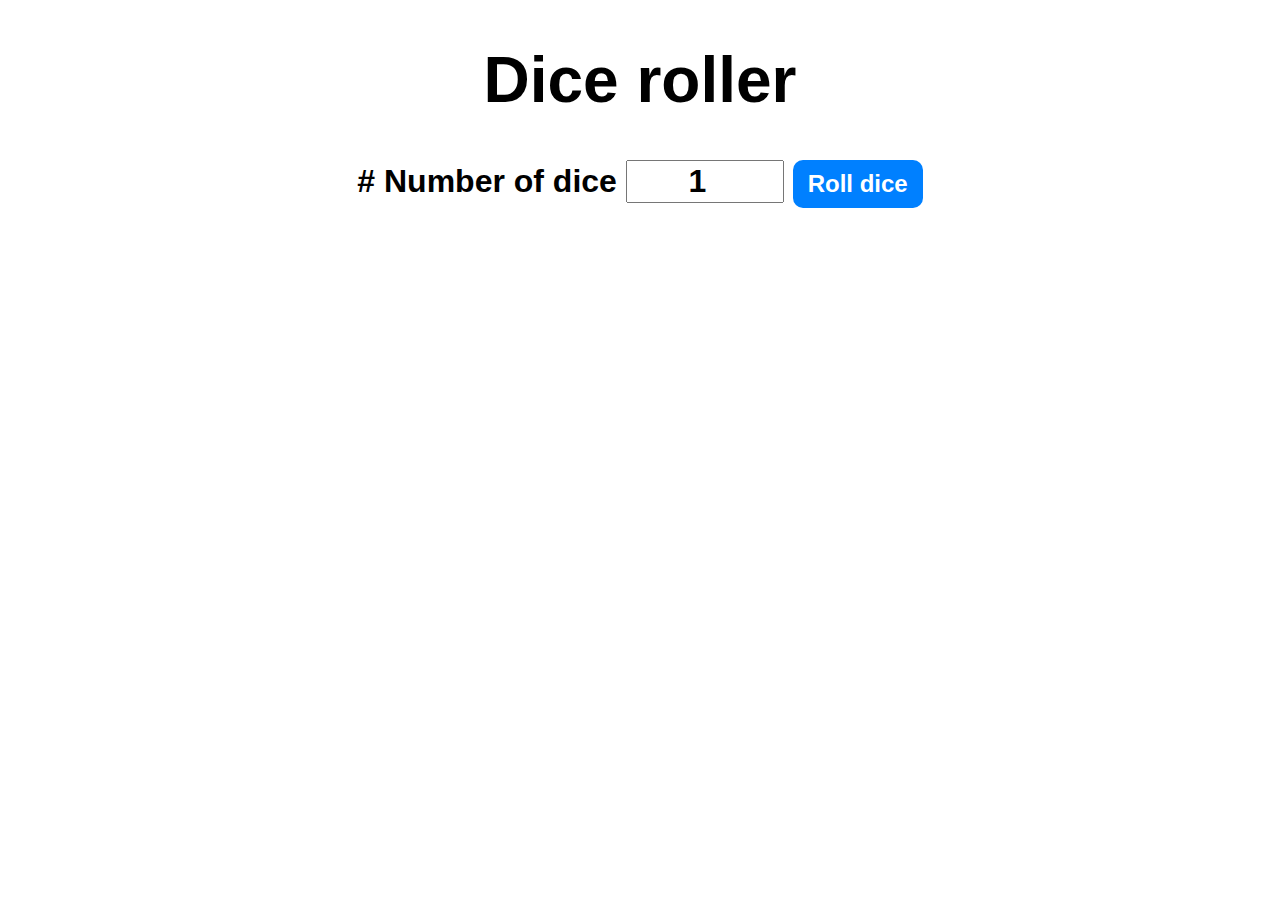
<file: Dice_roller/index.html>
<!DOCTYPE html>
<html lang="en">
<head>
    <meta charset="UTF-8">
    <meta name="viewport" content="width=device-width, initial-scale=1.0">
    <title>Dice roller game</title>
    <link rel="stylesheet" href="style.css">
</head>
<body>
    <div id="container">
        <h1>Dice roller</h1>
        <label># Number of dice</label>
        <input type="number" id="numOfDice" value="1" min="1">
        <button onclick="rollDice()">Roll dice</button>
        <div id="diceResult"></div>
        <div id="diceImages"></div>

    </div>

    <script src="index.js"></script>
</body>
</html>
</file>
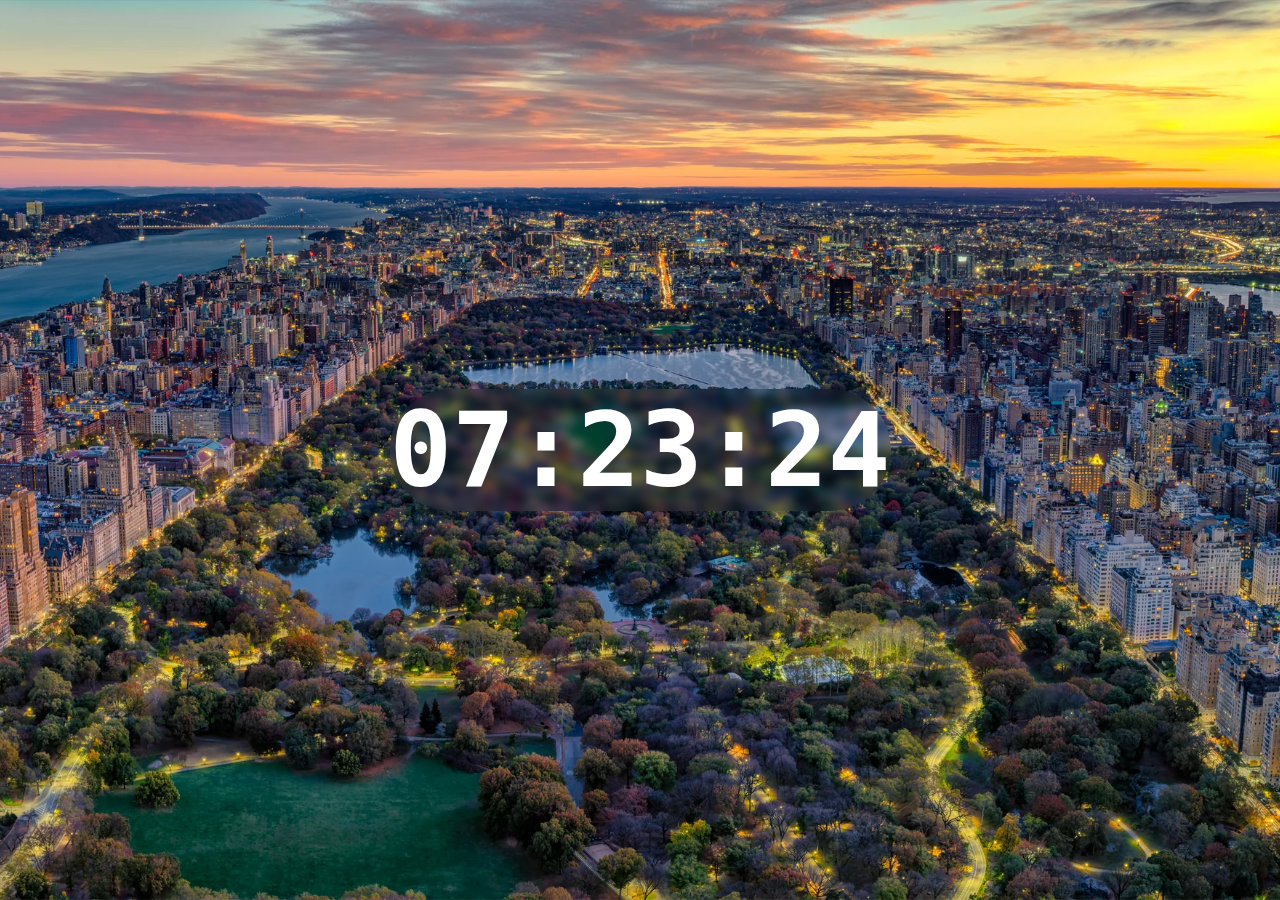
<file: Digital_clock/index.html>
<!DOCTYPE html>
<html lang="en">
<head>
    <meta charset="UTF-8">
    <meta name="viewport" content="width=device-width, initial-scale=1.0">
    <title>Digital Clock</title>
    <link rel="stylesheet" href="style.css">
</head>
<body>
    <div id="clock-container">
        <div id="clock">00:00:00</div>
    </div>

    <script src="index.js"></script>
</body>
</html>
</file>
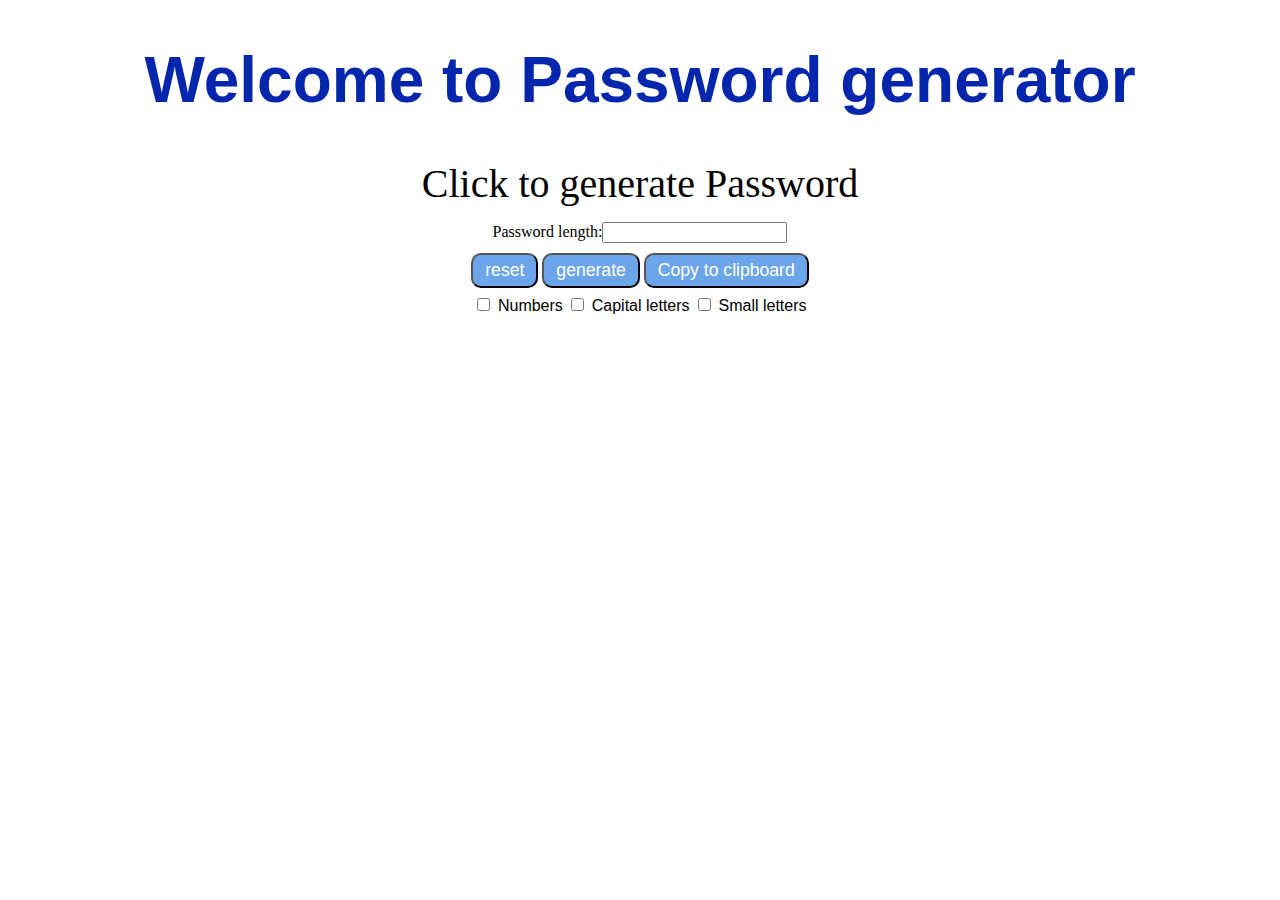
<file: Password_generator/index.html>
<!DOCTYPE html>
<html lang="en">
<head>
    <meta charset="UTF-8">
    <meta name="viewport" content="width=device-width, initial-scale=1.0">
    <title>Password generator</title>
    <link rel="stylesheet" href="style.css">
</head>
<body>
    <h1>Welcome to Password generator</h1>
    <label id="password">Click to generate Password</label>
    <div class="centeredDiv">
        <label>Password length:</label><input type="text" id="passwordLength">
    </div>
    
    <div id="buttonContainer" class="centeredDiv">
        <button id="resetButton" class="buttons">reset</button>
        <button id="generateButton" class="buttons">generate</button>
        <button id="copyToClipboard" class="buttons">Copy to clipboard</button>
    </div>
    <div id="checkContainer" class="centeredDiv">
        <input type="checkbox" id="numbers" class="inputs">
        <label for="numbers">Numbers</label>  
        <input type="checkbox" id="capitalLetters" class="inputs">
        <label for="capitalLetters">Capital letters</label>
        <input type="checkbox" id="smallLetters" class="inputs">
        <label for="smallLetters">Small letters</label>
    </div>
    <div id="responseContainer" class="centeredDiv">
        <div id="copyMessage" class="hide"> The password has been copied to clipboard</div>
    </div>
    <script src="index.js"></script>
</body>
</html>
</file>
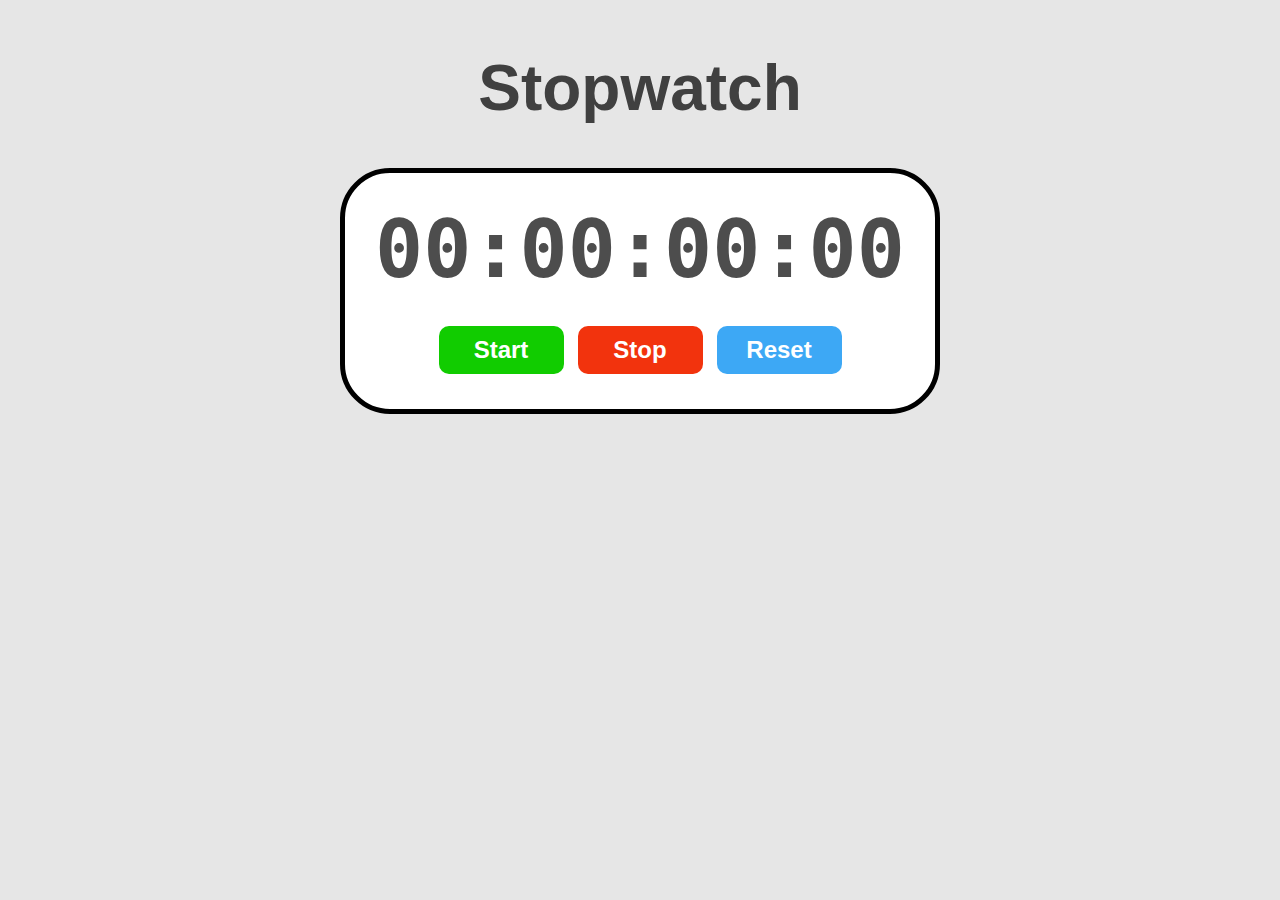
<file: Stopwatch/index.html>
<!DOCTYPE html>
<html lang="en">
<head>
    <meta charset="UTF-8">
    <meta name="viewport" content="width=device-width, initial-scale=1.0">
    <title>Stopwatch</title>
    <link rel="stylesheet" href="style.css">
</head>
<body>
    <h1 id="myH1">Stopwatch</h1>
    <div id="container">
        <div id="display">
            00:00:00:00
        </div>
        <div id="controls">
            <button id="startBtn" onclick="start()">Start</button>
            <button id="stopBtn" onclick="stop()">Stop</button>
            <button id="resetBtn" onclick="reset()">Reset</button>
        </div>
    </div>
    <script src="index.js"></script>
</body>
</html>
</file>
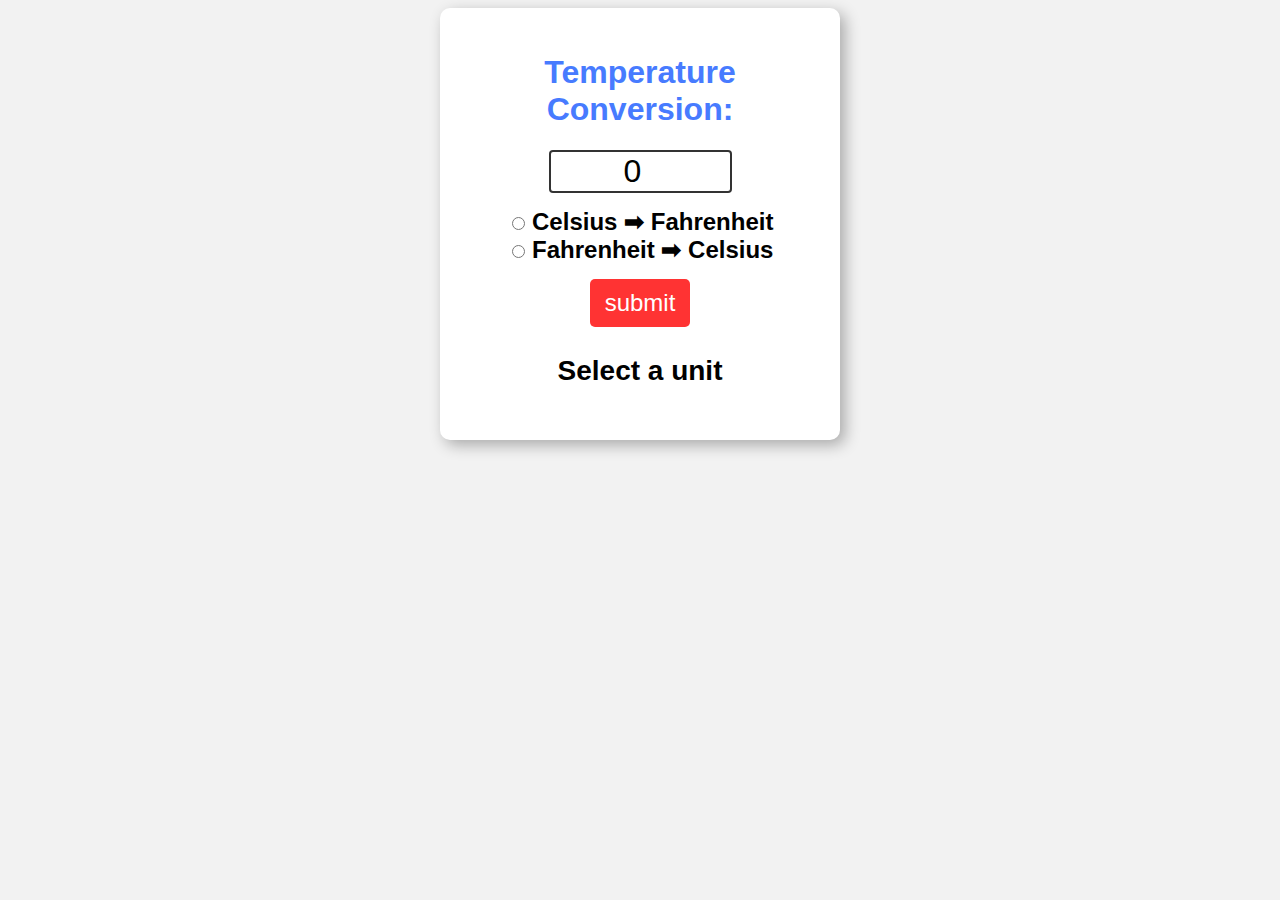
<file: Temperature_conversion/index.html>
<!DOCTYPE html>
<html lang="en">
<head>
    <meta charset="UTF-8">
    <meta name="viewport" content="width=device-width, initial-scale=1.0">
    <title>Temperature Conversion App</title>
    <link rel="stylesheet" href="style.css">
</head>
<body>
    <form>
        <h1>Temperature Conversion: </h1>
        <input type="number" id="textBox" value="0"><br>

        <input type="radio" id="toFahrenheit" name="unit">
        <label for="toFahrenheit"> Celsius ➡ Fahrenheit</label><br>
        <input type="radio" id="toCelsius" name="unit">
        <label for="toCelsius"> Fahrenheit ➡ Celsius</label><br>

        <button type="button" onclick="convert()">submit</button>
        <p id="result">Select a unit</p>
    </form>



    <script src="index.js"></script>
</body>
</html>
</file>
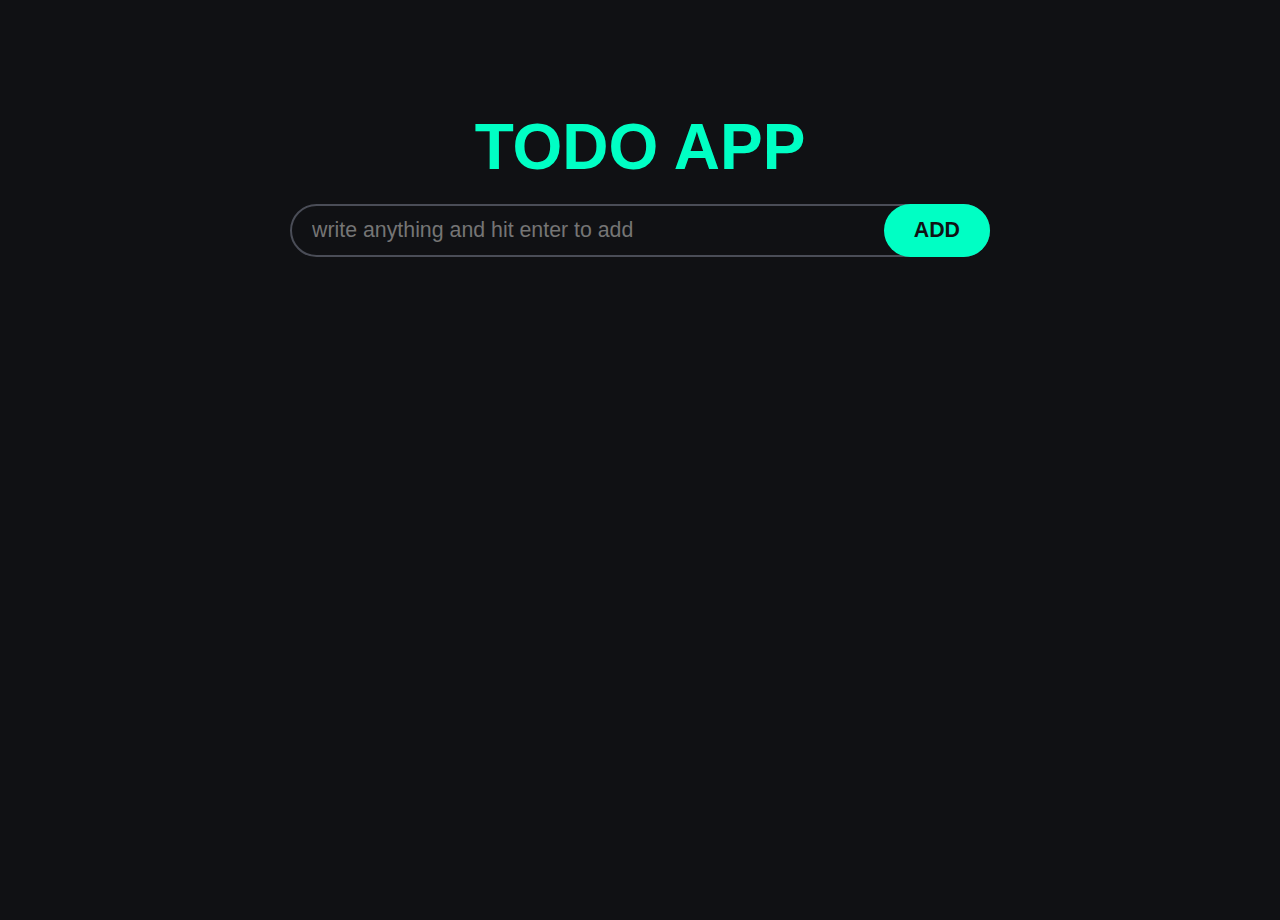
<file: TODOApp/index.html>
<!DOCTYPE html>
<html lang="en">
<head>
    <meta charset="UTF-8">
    <meta name="viewport" content="width=device-width, initial-scale=1.0">
    <title>Todo App</title>
    <link rel="stylesheet" href="style.css">
    <script src="app.js" defer></script>
</head>
<body>
    <h1>Todo App</h1>
    <div class="wrapper">
        <form>
            <input id="todo-input" type="text" placeholder="write anything and hit enter to add" autocomplete="off">
            <button id="add-button">ADD</button>
        </form>
        <ul id="todo-list">
            <!-- <li class="todo">
                <input type="checkbox" id="todo-1">
                <label for="todo-1" class="custom-checkbox">
                    <svg fill="transparent" xmlns="http://www.w3.org/2000/svg" height="24px" viewBox="0 -960 960 960" width="24px" fill="#1f1f1f"><path d="M382-240 154-468l57-57 171 171 367-367 57 57-424 424Z"/></svg>
                </label>
                <label for="todo-1" class="todo-text">
                    placeholder text
                </label>
                <button class="delete-button">
                    <svg fill="var(--secondary-color)" xmlns="http://www.w3.org/2000/svg" height="24px" viewBox="0 -960 960 960" width="24px" fill="#1f1f1f"><path d="M280-120q-33 0-56.5-23.5T200-200v-520h-40v-80h200v-40h240v40h200v80h-40v520q0 33-23.5 56.5T680-120H280Zm400-600H280v520h400v-520ZM360-280h80v-360h-80v360Zm160 0h80v-360h-80v360ZM280-720v520-520Z"/></svg>
                </button>
            </li>
            <li class="todo">
                <input type="checkbox" id="todo-2">
                <label for="todo-2" class="custom-checkbox">
                    <svg fill="transparent" xmlns="http://www.w3.org/2000/svg" height="24px" viewBox="0 -960 960 960" width="24px" fill="#1f1f1f"><path d="M382-240 154-468l57-57 171 171 367-367 57 57-424 424Z"/></svg>
                </label>
                <label for="todo-2" class="todo-text">
                    placeholder text
                </label>
                <button class="delete-button">
                    <svg fill="var(--secondary-color)" xmlns="http://www.w3.org/2000/svg" height="24px" viewBox="0 -960 960 960" width="24px" fill="#1f1f1f"><path d="M280-120q-33 0-56.5-23.5T200-200v-520h-40v-80h200v-40h240v40h200v80h-40v520q0 33-23.5 56.5T680-120H280Zm400-600H280v520h400v-520ZM360-280h80v-360h-80v360Zm160 0h80v-360h-80v360ZM280-720v520-520Z"/></svg>
                </button>
            </li> -->
        </ul>
    </div>
</body>
</html>
</file>
<file: Dice_roller/style.css>
#container{
    font-family: Arial, sans-serf;
    text-align: center;
    font-size: 2rem;
    font-weight: bold;
}

button{
    font-size: 1.5rem;
    padding: 10px 15px;
    border-radius: 10px;
    border: none;
    background-color: hsl(210, 100%, 50%);
    color: white;
    font-weight: bold;
    cursor: pointer;
}
button:hover{
    background-color: hsl(210, 100%, 60%);
}
button:active{
    background-color: hsl(210, 100%, 70%);
}

input{
    font-size: 2rem;
    width: 150px;
    text-align: center;
    font-weight: bold;
}

#diceResult{
    margin: 25px;
}

#diceImages img{
    width: 150px;
    margin: 5px;
    
}
</file>
<file: Digital_clock/style.css>
body{
    background-image: url(centralpark.jpg);
    background-position: center;
    background-repeat: no-repeat;
    background-size: cover;
    background-attachment: fixed;
    margin: 0;

}

#clock-container{
    display: flex;
    justify-content: center;
    align-items: center;
    height: 100vh;
}

#clock{
    font-family: monospace;
    font-size: 6.5rem;
    font-weight: bold;
    text-align: center;
    color:white;
    backdrop-filter: blur(5px);
    border-radius: 100px;
    
}
</file>
<file: Password_generator/style.css>
h1{
    font-family: Arial, Helvetica, sans-serif;
    text-align: center;
    color: rgb(4, 38, 173);
    font-size: 400%;
}
#password{
    display: block;
    text-align: center;
    font-size: 2.5em;
    padding-bottom: 15px;
}

.buttons{
    padding: 5px 12px;
    font-size: 1.1em;
    font-family: Helvetica;
    color: rgb(255, 255, 255);
    background-color: rgb(107, 166, 234);
    border-radius: 10px;
    cursor: pointer;
    transition: background-color 0.15s;

}

.buttons:hover{
    background-color: rgb(0, 100, 188);
}

#checkContainer{
    
    font-family: Helvetica;
    padding-top: 7px;
}

#responseContainer{
    
    padding-top: 10px;
    font-size: 1.2em;
    font-family: Cambria, Cochin, Georgia, Times, 'Times New Roman', serif;
}

.hide{
    opacity: 0;
    transition: opacity 2s ease;
}

.show{
    opacity: 1;
    
}

#copyMessage{
    transition: opacity 2s ease-out;
}

.centeredDiv{
    text-align: center;
}

#buttonContainer{
    padding-top: 10px;
}
</file>
<file: Stopwatch/style.css>
body{
    display: flex;
    flex-direction: column;
    align-items: center;
    background-color: hsl(0, 0%, 90%);
}

#myH1{
    font-size: 4rem;
    font-family: Arial, sans-serif;
    color:hsl(0, 0%, 25%);
}

#container{
    display: flex;
    flex-direction: column;
    align-items: center;
    padding: 30px;
    border: 5px solid;
    border-radius: 50px;
    background-color: white;
}

#display{
    font-size: 5rem;
    font-family: monospace;
    font-weight: bold;
    color: hsl(0, 0%, 30%);
    text-shadow: 2px 2px 2px hsla(0, 0, 0, 0.75);
    margin-bottom: 25px;
}

#controls button{
    font-size: 1.5rem;
    font-weight: bold;
    padding: 10px 20px;
    margin: 5px;
    min-width: 125px;
    border: none;
    border-radius: 10px;
    cursor: pointer;
    color: white;
    transition: background-color 0.1s ease;
}

#startBtn{
    background-color: hsl(115, 100%, 40%);
}
#startBtn:hover{
    background-color: hsl(115, 100%, 30%);
}
#startBtn:active{
    background-color: hsl(115, 100%, 20%);
}

#stopBtn{
    background-color: hsl(10, 90%, 50%);
}
#stopBtn:hover{
    background-color: hsl(10, 90%, 40%);
}
#stopBtn:active{
    background-color: hsl(10, 90%, 30%);
}

#resetBtn{
    background-color: hsl(205, 90%, 60%);
}
#resetBtn:hover{
    background-color: hsl(205, 90%, 50%);
}
#resetBtn:active{
    background-color: hsl(205, 90%, 40%);
}
</file>
<file: Temperature_conversion/style.css>
body{
    font-family: Arial, sans-serif;
    background-color: hsl(0, 0%, 95%);

}

h1{
    color: hsl(223, 100%, 64%);
}

form{
    background-color: hsl(0, 0%, 100%);
    text-align: center;
    max-width: 350px;
    margin:auto;
    padding: 25px;
    border-radius: 10px;
    box-shadow: 5px 5px 15px hsl(0, 0%, 0%, 0.3);
}
#textBox{
    width: 50%;
    text-align: center;
    font-size: 2em;
    border: 2px solid hsl(0, 0%, 0%, 0.8);
    border-radius: 4px;
    margin-bottom: 15px;

}

label{
    font-size: 1.5em;
    font-weight: bold;

}

button{
    margin-top: 15px;
    background-color: hsl(0, 100%, 60%);
    color: white;
    font-size: 1.5em;
    border: none;
    padding: 10px 15px;
    border-radius: 5px;
    cursor: pointer;
}

button:hover{
    background-color: hsl(0, 100%, 70%);
}

#result{
    font-size: 1.75em;
    font-weight: bold;
}
</file>
<file: TODOApp/style.css>
:root{
    --background: #101114;
    --primary-color: #1C1D20;
    --secondary-color: #4A4D57;
    --accent-color: #00FFC4;
    --text-color: #f9f9f9;
}

*{
    margin: 0;
    padding: 0;
}

html{
    font-family: 'Segoe UI', Tahoma, Geneva, Verdana, sans-serif;
    font-size: 16pt;
    color: var(--text-color);
}

body{
    min-height: 100vh;
    padding: 10px;
    background-color: var(--background);
    display: flex;
    flex-direction: column;
    align-items: center;
}

h1{
    margin-top: 100px;
    margin-bottom: 20px;
    font-size: 3rem;
    font-weight: 800;
    text-transform: uppercase;
    text-align: center;
    color: var(--accent-color);
}

.wrapper{
    width: 700px;
    max-width: 100%;
    display: flex;
    flex-direction: column;
    gap: 10px;
}

#todo-input{
    box-sizing: border-box;
    padding: 12px 20px;
    width: 100%;
    background: none;
    border: 2px solid var(--secondary-color);
    border-radius: 1000px;
    font:inherit;
    color: var(--text-color);
    caret-color: var(--accent-color);
}

#todo-input:focus{
    outline: none;
}

form{
    position: relative;
}

#add-button{
    position: absolute;
    top: 0;
    right: 0;
    background-color: var(--accent-color);
    height: 100%;
    padding: 0 30px;
    border:none;
    border-radius: 1000px;
    font:inherit;
    font-weight: 600;
    color: var(--background);
    cursor: pointer;
}

.todo{
    margin-bottom: 10px;
    padding: 0 16px;
    background-color: var(--primary-color);
    border-radius: 15px;
    display: flex;
    align-items: center;
}

.todo .todo-text{
    padding: 15px;
    padding-right: 0;
    flex-grow: 1;
    transition: 200ms ease;
}

.delete-button{
    padding:3px;
    background: none;
    border: none;
    display: flex;
    justify-content: center;
    align-items: center;
    cursor: pointer;
}

.delete-button svg{
    transition: 200ms ease;
}

.delete-button:hover svg{
    fill: #ff0033;
}

.custom-checkbox{
    border: 2px solid var(--accent-color);
    border-radius: 50%;
    min-height: 20px;
    min-width: 20px;
    display: flex;
    justify-content: center;
    align-items: center;
    flex-shrink: 0;
    transition: 200ms ease;
    cursor: pointer;
}

input[type="checkbox"]:checked ~ .custom-checkbox{
    background-color: var(--accent-color);
}

input[type="checkbox"]:checked ~ .custom-checkbox svg{
    fill: var(--primary-color);
}

input[type="checkbox"]:checked ~ .todo-text{
    text-decoration: line-through;
    color: var(--secondary-color);
}

input[type="checkbox"]{
    display: none;
}

@media(max-width: 500px){
    html{
        font-size: 12pt;
    }
    #add-button{
        position: unset;
        width: 100%;
        margin-top: 10px;
        padding: 15px;
        height:auto;
    }
    h1{
        margin-top: 50px;
        font-size: 15vw;
    }
}
</file>
